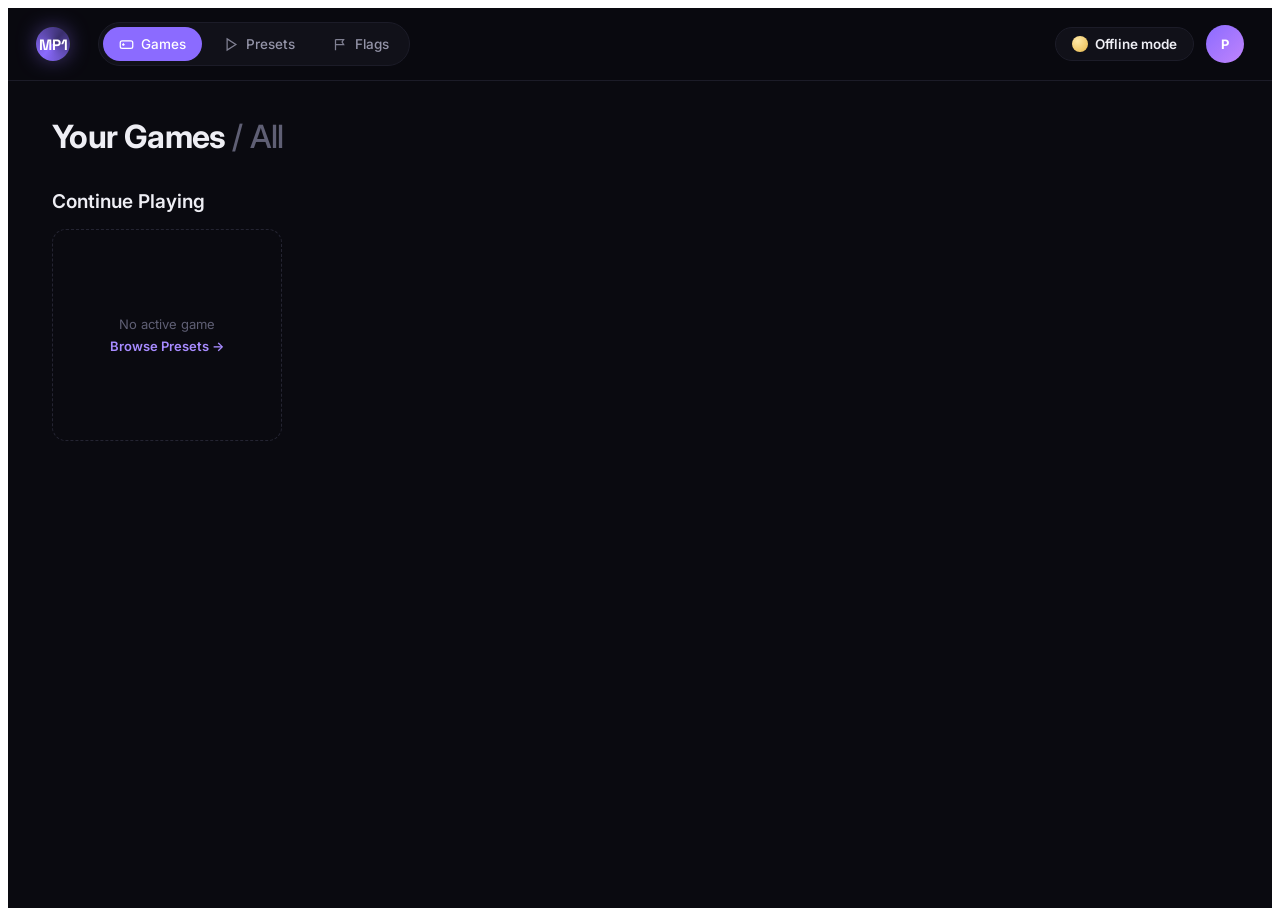
<file: menu.html>
<!DOCTYPE html>
<html lang="en">
<head>
<meta charset="UTF-8">
<meta name="viewport" content="width=device-width, initial-scale=1.0">
<title>Map Painter 1 — Play</title>
<link rel="preconnect" href="https://fonts.googleapis.com">
<link href="https://fonts.googleapis.com/css2?family=Space+Grotesk:wght@400;500;600;700&family=Inter:wght@400;500;600;700&display=swap" rel="stylesheet">
<link rel="stylesheet" href="static/menu.css">
</head>
<body>

<!-- ============================================================
     MENU SHELL — Games / Presets / Flags. This is the landing
     screen. Selecting a country (or building a custom entity)
     writes straight into world_map_webgl.html's own localStorage
     GameState and redirects there — see launchGame() in menu.js.
     (This used to POST to a separate Flask backend and reveal a
     totally different text-only game screen; that flow is gone —
     this menu is now the front door to the actual map game.)
     ============================================================ -->
<div id="menu-shell">
  <div class="topbar">
    <div class="topbar-left">
      <div class="brand">MP1</div>
      <div class="nav">
        <button class="nav-item active" data-screen="games" onclick="go('games')">
          <svg viewBox="0 0 24 24" fill="none" stroke="currentColor" stroke-width="2"><rect x="2" y="6" width="20" height="12" rx="3"/><path d="M7 10v4M5 12h4M15 11h.01M18 13h.01"/></svg>
          <span>Games</span>
        </button>
        <button class="nav-item" data-screen="presets" onclick="go('presets')">
          <svg viewBox="0 0 24 24" fill="none" stroke="currentColor" stroke-width="2"><path d="M5 3l14 9-14 9V3z"/></svg>
          <span>Presets</span>
        </button>
        <button class="nav-item" data-screen="flags" onclick="go('flags')">
          <svg viewBox="0 0 24 24" fill="none" stroke="currentColor" stroke-width="2"><path d="M4 21V4m0 0h13l-2.5 4L17 12H4"/></svg>
          <span>Flags</span>
        </button>
      </div>
    </div>
    <div class="topbar-right">
      <div class="wallet"><span class="coin"></span> Offline mode</div>
      <div class="avatar">P</div>
    </div>
  </div>

  <main>
    <!-- GAMES -->
    <section class="screen active" id="screen-games">
      <div class="page-head">
        <div class="page-title">Your Games <span class="dim">/ All</span></div>
      </div>
      <div class="section-title">Continue Playing</div>
      <div class="card-row" id="continue-row"></div>
    </section>

    <!-- PRESETS -->
    <section class="screen" id="screen-presets">
      <div class="page-head">
        <div class="page-title">Presets</div>
      </div>
      <div class="hero" id="hero-banner">
        <div class="hero-content">
          <h2 id="hero-title">Modern Day</h2>
          <div class="stats" id="hero-stats"></div>
          <p id="hero-desc"></p>
          <button class="btn btn-primary" onclick="openPresetDetail(0)">
            <svg width="14" height="14" viewBox="0 0 24 24" fill="currentColor"><path d="M6 4l14 8-14 8V4z"/></svg> Open
          </button>
        </div>
        <div class="hero-dots" id="hero-dots"></div>
      </div>
      <div class="section-title">Most Played</div>
      <div class="card-grid" id="preset-grid"></div>
    </section>

    <!-- PRESET DETAIL -->
    <section class="screen" id="screen-detail">
      <a class="back-link" onclick="go('presets')">
        <svg width="14" height="14" viewBox="0 0 24 24" fill="none" stroke="currentColor" stroke-width="2.3"><path d="M15 18l-6-6 6-6"/></svg> Back to Presets
      </a>
      <div class="detail-hero" id="detail-hero">
        <div class="detail-heading">
          <h1 id="detail-title">Modern Day</h1>
          <div class="by" id="detail-by">by Map Painter 1</div>
        </div>
      </div>

      <div class="stat-strip" id="detail-stats"></div>

      <div class="action-row">
        <span class="spacer"></span>
        <button class="play-now" onclick="openPicker()"><svg width="15" height="15" viewBox="0 0 24 24" fill="currentColor"><path d="M6 4l14 8-14 8V4z"/></svg> Play Now</button>
      </div>

      <div class="detail-body">
        <div class="info-block">
          <h3>About This Preset <svg viewBox="0 0 24 24" fill="none" stroke="currentColor" stroke-width="2"><circle cx="12" cy="12" r="9"/><path d="M12 16v-5M12 8h.01"/></svg></h3>
          <div class="tagset">
            <span class="tag-pill"><svg width="12" height="12" viewBox="0 0 24 24" fill="none" stroke="currentColor" stroke-width="2"><rect x="3" y="4" width="18" height="17" rx="2"/><path d="M3 9h18M8 3v4M16 3v4"/></svg> <span id="detail-start"></span></span>
            <span class="tag-pill" id="detail-type"></span>
          </div>
          <p id="detail-about"></p>
        </div>
        <div class="info-block">
          <h3>The World Before Start Date</h3>
          <p id="detail-before"></p>
        </div>
        <div class="info-block">
          <h3>
            Simulation Rules <svg viewBox="0 0 24 24" fill="none" stroke="currentColor" stroke-width="2"><circle cx="12" cy="12" r="9"/><path d="M12 16v-5M12 8h.01"/></svg>
            <button class="edit-toggle" id="rules-edit-btn" onclick="toggleRulesEdit(true)">
              <svg width="11" height="11" viewBox="0 0 24 24" fill="none" stroke="currentColor" stroke-width="2"><path d="M12 20h9M16.5 3.5a2.1 2.1 0 0 1 3 3L7 19l-4 1 1-4L16.5 3.5z"/></svg> Edit
            </button>
          </h3>
          <p class="rules-hint">Constraints and guidelines for the AI. Define allowed actions, limits, objectives, and any special mechanics.</p>
          <p id="detail-rules-view" class="rules-view"></p>
          <div class="rules-edit-box" id="detail-rules-box">
            <textarea id="detail-rules-edit"></textarea>
            <div class="action-row">
              <button class="btn btn-accent" onclick="saveRules()">Save Rules</button>
              <button class="btn btn-ghost" onclick="toggleRulesEdit(false)">Cancel</button>
            </div>
          </div>
        </div>
        <div class="info-block">
          <h3>Region Map</h3>
          <div class="map-frame" style="height:420px;">
            <div class="map-tools"><div class="map-fab"><svg width="15" height="15" viewBox="0 0 24 24" fill="none" stroke="currentColor" stroke-width="2"><circle cx="11" cy="11" r="7"/><path d="M21 21l-4.3-4.3"/></svg></div></div>
            <svg id="detail-map" viewBox="0 0 1000 500" style="width:100%;height:100%;"></svg>
          </div>
        </div>
      </div>
    </section>

    <!-- FLAGS -->
    <section class="screen" id="screen-flags">
      <div class="page-head"><div class="page-title">Flags</div></div>
      <div class="flag-toolbar">
        <div class="flag-search"><svg width="14" height="14" viewBox="0 0 24 24" fill="none" stroke="currentColor" stroke-width="2.2"><circle cx="11" cy="11" r="7"/><path d="M21 21l-4.3-4.3"/></svg><input id="flag-search-input" placeholder="Search flags..." oninput="renderFlags()"></div>
      </div>
      <div class="filter-pills">
        <button class="fpill active" data-cat="all" onclick="setFlagCategory('all')">All</button>
        <button class="fpill" data-cat="europe" onclick="setFlagCategory('europe')">European Flags</button>
        <button class="fpill" data-cat="north_america" onclick="setFlagCategory('north_america')">North America</button>
        <button class="fpill" data-cat="central_america" onclick="setFlagCategory('central_america')">Central America</button>
        <button class="fpill" data-cat="caribbean" onclick="setFlagCategory('caribbean')">Caribbean</button>
        <button class="fpill" data-cat="south_america" onclick="setFlagCategory('south_america')">South America</button>
        <button class="fpill" data-cat="africa" onclick="setFlagCategory('africa')">African Flags</button>
        <button class="fpill" data-cat="asia" onclick="setFlagCategory('asia')">Asian Flags</button>
        <button class="fpill" data-cat="oceania" onclick="setFlagCategory('oceania')">Oceania</button>
      </div>
      <div class="flag-grid" id="flag-grid"></div>
    </section>
  </main>

  <!-- Country picker overlay -->
  <div class="overlay" id="picker-overlay">
    <div class="picker-panel">
      <div class="picker-tabs">
        <button class="ptab active" data-tab="picks" onclick="setPickerTab('picks')">
          <svg viewBox="0 0 24 24" fill="none" stroke="currentColor" stroke-width="2"><path d="M12 2l3 6 6 .9-4.5 4.3 1 6.3L12 16.9 6.5 19.5l1-6.3L3 8.9 9 8z"/></svg> Picks
        </button>
        <button class="ptab" data-tab="all" onclick="setPickerTab('all')">
          <svg viewBox="0 0 24 24" fill="none" stroke="currentColor" stroke-width="2"><circle cx="11" cy="11" r="7"/><path d="M21 21l-4.3-4.3"/></svg> All polities
        </button>
        <button class="ptab" data-tab="custom" onclick="setPickerTab('custom')">
          <svg viewBox="0 0 24 24" fill="none" stroke="currentColor" stroke-width="2"><path d="M12 20h9M16.5 3.5a2.1 2.1 0 0 1 3 3L7 19l-4 1 1-4L16.5 3.5z"/></svg> Custom
        </button>
        <button class="picker-close" onclick="closePicker()"><svg width="18" height="18" viewBox="0 0 24 24" fill="none" stroke="currentColor" stroke-width="2"><path d="M18 6L6 18M6 6l12 12"/></svg></button>
      </div>

      <div id="picker-list-wrap">
        <div class="picker-search"><input id="country-search" placeholder="Search polities..." oninput="renderCountryList()"></div>
        <div class="picker-list" id="country-list"></div>
        <div class="picker-footer">
          <div class="difficulty-row">
            <span>Difficulty</span>
            <select id="difficulty-select" onchange="mstate.difficulty=this.value">
              <option>Very Easy</option><option>Easy</option><option selected>Normal</option><option>Hard</option><option>Impossible</option>
            </select>
          </div>
          <button class="btn btn-accent" style="width:100%;justify-content:center;" id="picker-cta" onclick="confirmPlay()" disabled>Select a country</button>
        </div>
      </div>

      <div id="custom-wrap" style="display:none;flex-direction:column;flex:1;min-height:0;">
        <div class="custom-panel">
          <p style="color:var(--m-text-dim);font-size:13px;line-height:1.55;">This is a complete sandbox — play from any entity or viewpoint you want. This adds a new entity to the game and the AI will automatically adjust.</p>

          <label>Entity Name &amp; (Optional) Image</label>
          <div class="entity-row">
            <div class="img-upload"><svg width="20" height="20" viewBox="0 0 24 24" fill="none" stroke="currentColor" stroke-width="1.8"><rect x="3" y="3" width="18" height="18" rx="3"/><circle cx="9" cy="9" r="1.8"/><path d="M21 15l-5-5L5 21"/></svg></div>
            <input class="text-input" id="entity-name" placeholder="e.g. a country, faction, person...">
          </div>

          <label>Entity Color</label>
          <div class="color-tabs"><button class="ctab active">Swatches</button></div>
          <div class="swatch-grid" id="swatch-grid"></div>

          <label>Entity Lore (Optional)<span class="hint">Describe the background, culture, goals, or characteristics of your entity. This is added to the simulation rules so the AI knows how to portray your entity.</span></label>
          <textarea class="text-input" id="entity-lore" placeholder="A breakaway technocratic city-state founded by..."></textarea>

          <label>Starting Regions (Optional)<span class="hint">Select regions your entity will start with. If none are selected, your entity starts without territory.</span></label>
          <div class="region-chips" id="region-chips"></div>
          <div class="region-add" style="margin-top:8px;cursor:pointer;" onclick="openPicker(); setPickerTab('all'); pickingRegionsFor='custom';">
            <svg width="14" height="14" viewBox="0 0 24 24" fill="none" stroke="currentColor" stroke-width="2"><path d="M12 5v14M5 12h14"/></svg> Search regions or countries...
          </div>
        </div>
        <div class="picker-footer">
          <div class="difficulty-row">
            <span>Difficulty</span>
            <select id="difficulty-select-custom" onchange="mstate.difficulty=this.value">
              <option>Very Easy</option><option>Easy</option><option selected>Normal</option><option>Hard</option><option>Impossible</option>
            </select>
          </div>
          <button class="btn btn-accent" style="width:100%;justify-content:center;" onclick="confirmCustom()">Create Entity &amp; Play</button>
        </div>
      </div>
    </div>

    <div class="map-stage">
      <svg id="worldmap" viewBox="0 0 1000 500"></svg>
      <div class="selected-banner" id="selected-banner">
        <span class="flag" id="banner-flag"></span>
        <span class="name" id="banner-name"></span>
      </div>
      <div class="map-legend">Click a marker or a name in the list to select a polity</div>
    </div>
  </div>

  <!-- Flag detail overlay -->
  <div class="overlay" id="flag-detail-overlay">
    <div class="picker-panel" style="width:420px;min-width:0;border-right:none;border-radius:14px;margin:auto;max-height:80vh;overflow-y:auto;">
      <div class="picker-tabs">
        <span style="font-weight:600;font-size:14px;">Flag details</span>
        <button class="picker-close" onclick="closeFlagDetail()"><svg width="18" height="18" viewBox="0 0 24 24" fill="none" stroke="currentColor" stroke-width="2"><path d="M18 6L6 18M6 6l12 12"/></svg></button>
      </div>
      <div style="padding:16px;">
        <div id="flag-detail-art" style="height:140px;border-radius:10px;overflow:hidden;margin-bottom:14px;"></div>
        <div id="flag-detail-name" style="font-weight:600;font-size:16px;margin-bottom:4px;"></div>
        <div id="flag-detail-years" style="font-size:12px;color:var(--m-text-faint);margin-bottom:12px;"></div>
        <div id="flag-detail-desc" style="font-size:13px;line-height:1.6;color:var(--m-text-dim);margin-bottom:12px;"></div>
        <div id="flag-detail-trigger" style="display:none;font-size:12px;padding:10px 12px;background:var(--m-bg-card);border-radius:8px;color:var(--m-text-dim);"></div>
      </div>
    </div>
  </div>
</div>

<script src="static/preset_maps_data.js?v=1"></script>
<script>
  // Cache-busting loader: python -m http.server sends no cache-control
  // headers, so browsers can silently keep serving a stale cached menu.js
  // even after the file changes on disk. Loading it with a timestamp query
  // param forces a fresh fetch every page load instead of requiring a hard
  // refresh (Ctrl+Shift+R) after every edit.
  document.write('<scr' + 'ipt src="static/menu.js?t=' + Date.now() + '"></scr' + 'ipt>');
</script>
<script>
  initMenu();
</script>
</body>
</html>
</file>
<file: static/menu.css>
/* ============================================================
   MENU SHELL — Games / Presets / Flags hub.
   Deliberately a different visual system from the in-game
   "wire dispatch" theme in style.css (this is the launcher,
   that is the HUD) — scoped entirely under #menu-shell so the
   two never leak into each other.
   ============================================================ */
#menu-shell{
  --m-bg:#0a0a10;
  --m-bg-raised:#111119;
  --m-bg-card:#15151f;
  --m-border:#242432;
  --m-border-soft:#1c1c28;
  --m-text:#eeeef4;
  --m-text-dim:#9494a8;
  --m-text-faint:#5f5f74;
  --m-accent:#8b6bff;
  --m-accent-bright:#a78bff;
  --m-gold:#e8b84b;
  --m-green:#4ade80;
  --m-red:#f0555f;
  --m-radius:14px;

  background:var(--m-bg);
  color:var(--m-text);
  font-family:'Inter',system-ui,sans-serif;
  min-height:100vh;
}
#menu-shell h1,#menu-shell h2,#menu-shell h3,#menu-shell .display{font-family:'Space Grotesk',sans-serif;}
#menu-shell *{box-sizing:border-box;}
#menu-shell a{color:inherit;text-decoration:none;}
#menu-shell button{font-family:inherit;cursor:pointer;}

#menu-shell .topbar{
  display:flex;align-items:center;justify-content:space-between;
  padding:14px 28px;border-bottom:1px solid var(--m-border-soft);
  position:sticky;top:0;background:rgba(10,10,16,0.85);backdrop-filter:blur(14px);
  z-index:100;
}
#menu-shell .topbar-left{display:flex;align-items:center;gap:28px;}
#menu-shell .brand{
  width:34px;height:34px;border-radius:50%;
  background:conic-gradient(from 220deg,var(--m-accent),#3a2f6e,var(--m-accent));
  display:flex;align-items:center;justify-content:center;
  font-family:'Space Grotesk';font-weight:700;font-size:15px;color:#fff;
  box-shadow:0 0 0 1px var(--m-border-soft), 0 0 24px -6px var(--m-accent);
}
#menu-shell .nav{display:flex;gap:6px;background:var(--m-bg-raised);padding:4px;border-radius:999px;border:1px solid var(--m-border-soft);}
#menu-shell .nav-item{
  display:flex;align-items:center;gap:7px;padding:9px 16px;border-radius:999px;
  font-size:13.5px;font-weight:500;color:var(--m-text-dim);border:none;background:transparent;
  transition:.15s;
}
#menu-shell .nav-item svg{width:15px;height:15px;opacity:.85;}
#menu-shell .nav-item:hover{color:var(--m-text);}
#menu-shell .nav-item.active{background:var(--m-accent);color:#fff;}
#menu-shell .nav-item.active svg{opacity:1;}

#menu-shell .topbar-right{display:flex;align-items:center;gap:12px;}
#menu-shell .wallet{
  display:flex;align-items:center;gap:7px;background:var(--m-bg-raised);
  border:1px solid var(--m-border-soft);padding:8px 16px;border-radius:999px;
  font-weight:600;font-size:13.5px;
}
#menu-shell .wallet .coin{width:16px;height:16px;border-radius:50%;background:radial-gradient(circle at 35% 30%,#ffe9a8,var(--m-gold));}
#menu-shell .icon-btn{
  width:38px;height:38px;border-radius:11px;background:var(--m-bg-raised);
  border:1px solid var(--m-border-soft);display:flex;align-items:center;justify-content:center;
  color:var(--m-text-dim);transition:.15s;
}
#menu-shell .icon-btn:hover{color:var(--m-text);border-color:#33334a;}
#menu-shell .avatar{
  width:38px;height:38px;border-radius:50%;
  background:linear-gradient(135deg,var(--m-accent),#c084fc);
  display:flex;align-items:center;justify-content:center;font-weight:700;font-size:13px;color:#fff;
}

#menu-shell main{padding:36px 44px 80px;max-width:1400px;width:100%;margin:0 auto;}
#menu-shell .screen{display:none;animation:m-fadein .35s ease;}
#menu-shell .screen.active{display:block;}
@keyframes m-fadein{from{opacity:0;transform:translateY(6px);}to{opacity:1;transform:none;}}

#menu-shell .page-head{display:flex;align-items:baseline;justify-content:space-between;margin-bottom:30px;flex-wrap:wrap;gap:14px;}
#menu-shell .page-title{font-size:32px;font-weight:700;letter-spacing:-.02em;}
#menu-shell .page-title .dim{color:var(--m-text-faint);font-weight:500;}
#menu-shell .toggle-row{display:flex;align-items:center;gap:10px;font-size:13px;color:var(--m-text-dim);}
#menu-shell .toggle{width:38px;height:22px;border-radius:999px;background:var(--m-border);position:relative;cursor:pointer;transition:.2s;}
#menu-shell .toggle::after{content:'';position:absolute;width:16px;height:16px;background:#fff;border-radius:50%;top:3px;left:3px;transition:.2s;}
#menu-shell .toggle.on{background:var(--m-accent);}
#menu-shell .toggle.on::after{left:19px;}

#menu-shell .section-title{font-size:19px;font-weight:600;margin:34px 0 16px;display:flex;align-items:center;gap:10px;}
#menu-shell .section-title .see-all{margin-left:auto;font-size:13px;color:var(--m-text-dim);font-weight:500;display:flex;align-items:center;gap:4px;}
#menu-shell .section-title .see-all:hover{color:var(--m-accent-bright);}

#menu-shell .card-row{display:flex;gap:18px;overflow-x:auto;padding-bottom:6px;}
#menu-shell .card-grid{display:grid;grid-template-columns:repeat(auto-fill,minmax(230px,1fr));gap:18px;}

#menu-shell .game-card{
  width:230px;flex:0 0 auto;border-radius:var(--m-radius);overflow:hidden;
  background:var(--m-bg-card);border:1px solid var(--m-border-soft);cursor:pointer;
  transition:.18s;
}
#menu-shell .game-card:hover{transform:translateY(-3px);border-color:#33334a;box-shadow:0 12px 28px -12px rgba(0,0,0,.6);}
#menu-shell .game-thumb{height:130px;position:relative;background-size:cover;background-position:center;}
#menu-shell .game-thumb .tag{
  position:absolute;left:10px;bottom:10px;background:rgba(0,0,0,.55);backdrop-filter:blur(6px);
  padding:4px 10px;border-radius:7px;font-size:12px;font-weight:600;
}
#menu-shell .game-info{padding:12px 14px 15px;}
#menu-shell .game-info .title{font-weight:600;font-size:14.5px;margin-bottom:4px;}
#menu-shell .game-info .meta{font-size:12px;color:var(--m-text-faint);}

#menu-shell .empty-card{
  width:230px;flex:0 0 auto;border-radius:var(--m-radius);border:1.5px dashed var(--m-border);
  display:flex;flex-direction:column;align-items:center;justify-content:center;gap:6px;
  color:var(--m-text-faint);font-size:13px;height:212px;
}
#menu-shell .empty-card a{color:var(--m-accent-bright);font-weight:600;}

#menu-shell .hero{
  position:relative;height:340px;border-radius:20px;overflow:hidden;margin-bottom:34px;
  background-size:cover;background-position:center;border:1px solid var(--m-border-soft);
}
#menu-shell .hero::before{content:'';position:absolute;inset:0;background:linear-gradient(90deg,rgba(6,6,10,.92) 8%,rgba(6,6,10,.35) 50%,rgba(6,6,10,.05) 100%);}
#menu-shell .hero-content{position:absolute;left:38px;bottom:38px;z-index:2;max-width:440px;}
#menu-shell .hero-content h2{font-size:38px;font-weight:700;letter-spacing:-.02em;margin-bottom:6px;}
#menu-shell .hero-content .stats{color:var(--m-text-dim);font-size:13.5px;margin-bottom:10px;}
#menu-shell .hero-content p{color:var(--m-text-dim);font-size:14.5px;margin-bottom:18px;}
#menu-shell .btn{
  display:inline-flex;align-items:center;gap:8px;padding:12px 22px;border-radius:11px;
  font-weight:600;font-size:14.5px;border:none;transition:.15s;
}
#menu-shell .btn-primary{background:#fff;color:#0a0a10;}
#menu-shell .btn-primary:hover{background:#e6e6ef;}
#menu-shell .btn-accent{background:var(--m-accent);color:#fff;}
#menu-shell .btn-accent:hover{background:var(--m-accent-bright);}
#menu-shell .btn-accent:disabled{opacity:.5;cursor:not-allowed;}
#menu-shell .btn-ghost{background:var(--m-bg-raised);border:1px solid var(--m-border-soft);color:var(--m-text);}
#menu-shell .btn-ghost:hover{border-color:#3a3a52;}
#menu-shell .hero-dots{position:absolute;right:28px;bottom:28px;display:flex;gap:6px;z-index:2;}
#menu-shell .hero-dots span{width:7px;height:7px;border-radius:50%;background:rgba(255,255,255,.3);}
#menu-shell .hero-dots span.on{background:#fff;}

#menu-shell .preset-card{
  width:100%;border-radius:var(--m-radius);overflow:hidden;background:var(--m-bg-card);
  border:1px solid var(--m-border-soft);cursor:pointer;transition:.18s;position:relative;
}
#menu-shell .preset-card:hover{transform:translateY(-3px);border-color:#33334a;}
#menu-shell .preset-thumb{height:150px;background-size:cover;background-position:center;position:relative;}
#menu-shell .rank-badge{
  position:absolute;top:10px;left:10px;font-size:34px;font-weight:700;color:rgba(255,255,255,.85);
  font-family:'Space Grotesk';text-shadow:0 2px 12px rgba(0,0,0,.5);
}
#menu-shell .preset-info{padding:12px 14px 15px;}
#menu-shell .preset-info .title{font-weight:600;font-size:15px;margin-bottom:4px;}
#menu-shell .preset-info .meta{font-size:12px;color:var(--m-text-faint);}
#menu-shell .search-btn{
  display:flex;align-items:center;gap:8px;background:var(--m-bg-raised);border:1px solid var(--m-border-soft);
  padding:10px 16px;border-radius:999px;color:var(--m-text-dim);font-size:13.5px;font-weight:500;
}

#menu-shell .back-link{display:inline-flex;align-items:center;gap:6px;color:var(--m-text-dim);font-size:13.5px;font-weight:500;margin-bottom:20px;}
#menu-shell .back-link:hover{color:var(--m-text);}
#menu-shell .detail-hero{
  height:260px;border-radius:18px;overflow:hidden;position:relative;background-size:cover;background-position:center;
  margin-bottom:22px;border:1px solid var(--m-border-soft);
}
#menu-shell .detail-hero::before{content:'';position:absolute;inset:0;background:linear-gradient(0deg,rgba(6,6,10,.95),rgba(6,6,10,.1) 60%);}
#menu-shell .detail-heading{position:absolute;left:30px;bottom:24px;z-index:2;}
#menu-shell .detail-heading h1{font-size:34px;font-weight:700;}
#menu-shell .detail-heading .by{color:var(--m-text-dim);font-size:14px;margin-top:2px;}

#menu-shell .stat-strip{display:flex;gap:0;margin-bottom:22px;flex-wrap:wrap;}
#menu-shell .stat-strip .stat{padding:0 26px;border-right:1px solid var(--m-border-soft);}
#menu-shell .stat-strip .stat:first-child{padding-left:0;}
#menu-shell .stat-strip .stat .n{font-size:20px;font-weight:700;font-family:'Space Grotesk';}
#menu-shell .stat-strip .stat .l{font-size:11.5px;color:var(--m-text-faint);text-transform:uppercase;letter-spacing:.05em;}

#menu-shell .action-row{display:flex;gap:10px;margin-bottom:8px;flex-wrap:wrap;align-items:center;}
#menu-shell .action-row .spacer{flex:1;}
#menu-shell .chip-btn{
  display:flex;align-items:center;gap:6px;padding:9px 14px;border-radius:9px;background:var(--m-bg-raised);
  border:1px solid var(--m-border-soft);font-size:13px;font-weight:500;color:var(--m-text-dim);
}
#menu-shell .chip-btn:hover{color:var(--m-text);border-color:#3a3a52;}
#menu-shell .play-now{padding:13px 30px;background:var(--m-green);color:#04250f;font-weight:700;border-radius:11px;font-size:15px;display:inline-flex;align-items:center;gap:8px;border:none;}
#menu-shell .play-now:hover{background:#63e79a;}

#menu-shell .detail-body{display:grid;grid-template-columns:1fr;gap:26px;margin-top:32px;}
#menu-shell .info-block{border-top:1px solid var(--m-border-soft);padding-top:22px;}
#menu-shell .info-block h3{font-size:16px;font-weight:600;margin-bottom:10px;display:flex;align-items:center;gap:8px;color:var(--m-text);}
#menu-shell .info-block h3 svg{width:14px;height:14px;color:var(--m-text-faint);}
#menu-shell .info-block .tagset{display:flex;gap:8px;margin-bottom:14px;flex-wrap:wrap;}
#menu-shell .info-block .tag-pill{background:var(--m-bg-raised);border:1px solid var(--m-border-soft);padding:6px 12px;border-radius:8px;font-size:12.5px;color:var(--m-text-dim);display:flex;align-items:center;gap:6px;}
#menu-shell .info-block p{color:var(--m-text-dim);font-size:14.5px;line-height:1.65;max-width:760px;white-space:pre-wrap;}
#menu-shell .edit-toggle{margin-left:auto;background:none;border:1px solid var(--m-border-soft);color:var(--m-text-dim);font-size:11.5px;padding:5px 11px;border-radius:7px;display:flex;align-items:center;gap:5px;}
#menu-shell .edit-toggle:hover{color:var(--m-accent-bright);border-color:var(--m-accent);}
#menu-shell .rules-edit-box{display:none;flex-direction:column;gap:10px;}
#menu-shell .rules-edit-box.active{display:flex;}
#menu-shell .rules-edit-box textarea{
  width:100%;min-height:120px;background:var(--m-bg-card);border:1px solid var(--m-border-soft);border-radius:10px;
  padding:12px 14px;color:var(--m-text);font-size:13.5px;line-height:1.6;font-family:inherit;resize:vertical;outline:none;
}
#menu-shell .rules-edit-box textarea:focus{border-color:var(--m-accent);}
#menu-shell .rules-view.hidden{display:none;}
#menu-shell .rules-hint{font-size:11.5px;color:var(--m-text-faint);}

#menu-shell .map-frame{
  border-radius:16px;overflow:hidden;border:1px solid var(--m-border-soft);background:#060a12;position:relative;
}
#menu-shell .map-frame .map-tools{position:absolute;top:12px;left:12px;z-index:5;}
#menu-shell .map-fab{width:34px;height:34px;border-radius:9px;background:rgba(15,15,24,.8);backdrop-filter:blur(6px);border:1px solid var(--m-border-soft);display:flex;align-items:center;justify-content:center;color:var(--m-text-dim);}

#menu-shell .overlay{position:fixed;inset:0;background:#050508;z-index:1000;display:none;}
#menu-shell .overlay.active{display:flex;}
#menu-shell .picker-panel{width:420px;min-width:420px;background:var(--m-bg-raised);border-right:1px solid var(--m-border-soft);display:flex;flex-direction:column;}
#menu-shell .picker-tabs{display:flex;align-items:center;gap:4px;padding:14px 16px;border-bottom:1px solid var(--m-border-soft);}
#menu-shell .ptab{padding:8px 14px;border-radius:999px;font-size:13px;font-weight:500;color:var(--m-text-dim);display:flex;align-items:center;gap:6px;border:none;background:transparent;}
#menu-shell .ptab.active{background:var(--m-bg-card);color:var(--m-text);}
#menu-shell .ptab svg{width:13px;height:13px;}
#menu-shell .picker-close{margin-left:auto;color:var(--m-text-faint);background:none;border:none;}
#menu-shell .picker-search{padding:14px 16px;}
#menu-shell .picker-search input{width:100%;background:var(--m-bg-card);border:1px solid var(--m-border-soft);border-radius:10px;padding:10px 14px;color:var(--m-text);font-size:13.5px;outline:none;}
#menu-shell .picker-search input:focus{border-color:var(--m-accent);}
#menu-shell .picker-list{flex:1;overflow-y:auto;padding:6px 12px 16px;}
#menu-shell .country-row{display:flex;align-items:center;gap:12px;padding:10px 10px;border-radius:10px;border:1px solid transparent;transition:.12s;}
#menu-shell .country-row:hover{background:var(--m-bg-card);}
#menu-shell .country-row.selected{background:rgba(139,107,255,.12);border-color:var(--m-accent);}
#menu-shell .country-row .flag{width:30px;height:22px;border-radius:4px;display:flex;align-items:center;justify-content:center;font-size:15px;background:var(--m-bg-card);flex-shrink:0;overflow:hidden;}
#menu-shell .country-row .cinfo .name{font-size:13.5px;font-weight:600;}
#menu-shell .country-row .cinfo .plays{font-size:11px;color:var(--m-text-faint);}
#menu-shell .picker-footer{padding:16px;border-top:1px solid var(--m-border-soft);display:flex;flex-direction:column;gap:10px;}
#menu-shell .difficulty-row{display:flex;align-items:center;gap:10px;font-size:12.5px;color:var(--m-text-dim);}
#menu-shell .difficulty-row select{flex:1;background:var(--m-bg-card);border:1px solid var(--m-border-soft);border-radius:8px;padding:8px 10px;color:var(--m-text);font-size:12.5px;}

#menu-shell .map-stage{flex:1;position:relative;background:radial-gradient(ellipse at 50% 40%,#0c1626 0%,#060a12 70%);overflow:hidden;}
#menu-shell .map-legend{position:absolute;bottom:22px;left:24px;font-size:12px;color:var(--m-text-faint);background:rgba(10,10,16,.7);backdrop-filter:blur(8px);padding:8px 12px;border-radius:9px;border:1px solid var(--m-border-soft);}
#menu-shell .selected-banner{
  position:absolute;top:24px;left:50%;transform:translateX(-50%);
  background:rgba(15,15,24,.85);backdrop-filter:blur(10px);border:1px solid var(--m-accent);
  padding:10px 20px;border-radius:999px;display:flex;align-items:center;gap:10px;
  box-shadow:0 0 30px -8px var(--m-accent); opacity:0;pointer-events:none;transition:.2s;
}
#menu-shell .selected-banner.show{opacity:1;}
#menu-shell .selected-banner .flag{width:26px;height:19px;border-radius:3px;background:var(--m-bg-card);display:flex;align-items:center;justify-content:center;font-size:13px;}
#menu-shell .selected-banner .name{font-weight:600;font-size:14px;}

#menu-shell .land-poly{fill:#1b2333;stroke:#0c1220;stroke-width:.6;transition:fill .25s;}
#menu-shell .country-node{cursor:pointer;}
#menu-shell .country-node circle.dot{fill:#4a5570;stroke:#0c1220;stroke-width:1;transition:.2s;}
#menu-shell .country-node text{fill:var(--m-text-faint);font-size:9px;font-family:'Inter';pointer-events:none;opacity:0;transition:.2s;}
#menu-shell .country-node:hover circle.dot{fill:var(--m-accent-bright);r:5.5;}
#menu-shell .country-node:hover text{opacity:1;}
#menu-shell .country-node.selected circle.dot{fill:var(--m-accent);}
#menu-shell .country-node.selected circle.pulse{opacity:1;}
#menu-shell .country-node.selected text{opacity:1;fill:#fff;font-weight:600;}
#menu-shell circle.pulse{fill:none;stroke:var(--m-accent);stroke-width:1.4;opacity:0;transform-origin:center;animation:m-pulse 1.8s ease-out infinite;}
@keyframes m-pulse{0%{r:6;opacity:.9;stroke-width:2;}100%{r:18;opacity:0;stroke-width:.3;}}

#menu-shell .custom-panel{padding:18px 20px;overflow-y:auto;flex:1;}
#menu-shell .custom-panel label{display:block;font-size:12.5px;font-weight:600;color:var(--m-text-dim);margin:16px 0 8px;text-transform:uppercase;letter-spacing:.04em;}
#menu-shell .custom-panel label:first-child{margin-top:0;}
#menu-shell .custom-panel .hint{font-size:12px;color:var(--m-text-faint);font-weight:400;text-transform:none;letter-spacing:0;margin-top:-4px;margin-bottom:8px;display:block;}
#menu-shell .entity-row{display:flex;gap:10px;}
#menu-shell .img-upload{width:64px;height:64px;border-radius:10px;border:1.5px dashed var(--m-border);display:flex;align-items:center;justify-content:center;color:var(--m-text-faint);flex-shrink:0;}
#menu-shell .text-input{flex:1;background:var(--m-bg-card);border:1px solid var(--m-border-soft);border-radius:10px;padding:12px 14px;color:var(--m-text);font-size:13.5px;outline:none;}
#menu-shell .text-input:focus{border-color:var(--m-accent);}
#menu-shell textarea.text-input{width:100%;resize:vertical;min-height:80px;font-family:inherit;line-height:1.5;}
#menu-shell .color-tabs{display:flex;gap:6px;margin-bottom:12px;}
#menu-shell .ctab{padding:7px 13px;border-radius:8px;font-size:12px;font-weight:500;background:var(--m-bg-card);border:1px solid var(--m-border-soft);color:var(--m-text-dim);}
#menu-shell .ctab.active{border-color:var(--m-accent);color:var(--m-text);}
#menu-shell .swatch-grid{display:grid;grid-template-columns:repeat(9,1fr);gap:7px;}
#menu-shell .swatch{width:100%;aspect-ratio:1;border-radius:8px;border:2px solid transparent;cursor:pointer;}
#menu-shell .swatch.selected{border-color:#fff;transform:scale(1.08);}
#menu-shell .region-add{display:flex;align-items:center;gap:8px;background:var(--m-bg-card);border:1px solid var(--m-border-soft);border-radius:10px;padding:11px 14px;color:var(--m-text-faint);font-size:13.5px;}
#menu-shell .region-chips{display:flex;flex-wrap:wrap;gap:6px;margin-top:8px;}
#menu-shell .region-chip{background:var(--m-bg-card);border:1px solid var(--m-border-soft);padding:5px 10px;border-radius:7px;font-size:12px;display:flex;align-items:center;gap:6px;}

#menu-shell .flag-toolbar{display:flex;align-items:center;gap:10px;margin-bottom:22px;flex-wrap:wrap;}
#menu-shell .flag-search{flex:1;min-width:220px;display:flex;align-items:center;gap:8px;background:var(--m-bg-raised);border:1px solid var(--m-border-soft);border-radius:10px;padding:10px 14px;color:var(--m-text-faint);font-size:13.5px;}
#menu-shell .flag-search input{background:transparent;border:none;outline:none;color:var(--m-text);font-size:13.5px;width:100%;}
#menu-shell .sel-dropdown{background:var(--m-bg-raised);border:1px solid var(--m-border-soft);border-radius:10px;padding:10px 14px;font-size:13px;color:var(--m-text-dim);display:flex;align-items:center;gap:8px;}
#menu-shell .filter-pills{display:flex;gap:8px;margin-bottom:22px;flex-wrap:wrap;}
#menu-shell .fpill{padding:8px 15px;border-radius:999px;background:var(--m-bg-raised);border:1px solid var(--m-border-soft);font-size:12.5px;font-weight:500;color:var(--m-text-dim);}
#menu-shell .fpill.active{background:#fff;color:#0a0a10;border-color:#fff;}
#menu-shell .flag-grid{display:grid;grid-template-columns:repeat(auto-fill,minmax(190px,1fr));gap:16px;}
#menu-shell .flag-card{background:var(--m-bg-card);border:1px solid var(--m-border-soft);border-radius:13px;overflow:hidden;}
#menu-shell .flag-art{height:96px;position:relative;overflow:hidden;}
#menu-shell .flag-art img,#menu-shell .flag-art svg{width:100%;height:100%;object-fit:cover;display:block;}
#menu-shell .flag-card-info{padding:11px 13px;}
#menu-shell .flag-card-info .fname{font-size:13px;font-weight:600;display:flex;align-items:center;gap:5px;}
#menu-shell .flag-card-info .fyear{font-size:11px;color:var(--m-text-faint);margin-top:2px;}

@media (max-width:920px){
  #menu-shell .picker-panel{width:100%;min-width:0;position:absolute;inset:0;z-index:5;}
  #menu-shell .map-stage{display:none;}
  #menu-shell main{padding:24px 18px 60px;}
  #menu-shell .nav-item span{display:none;}
}
</file>
